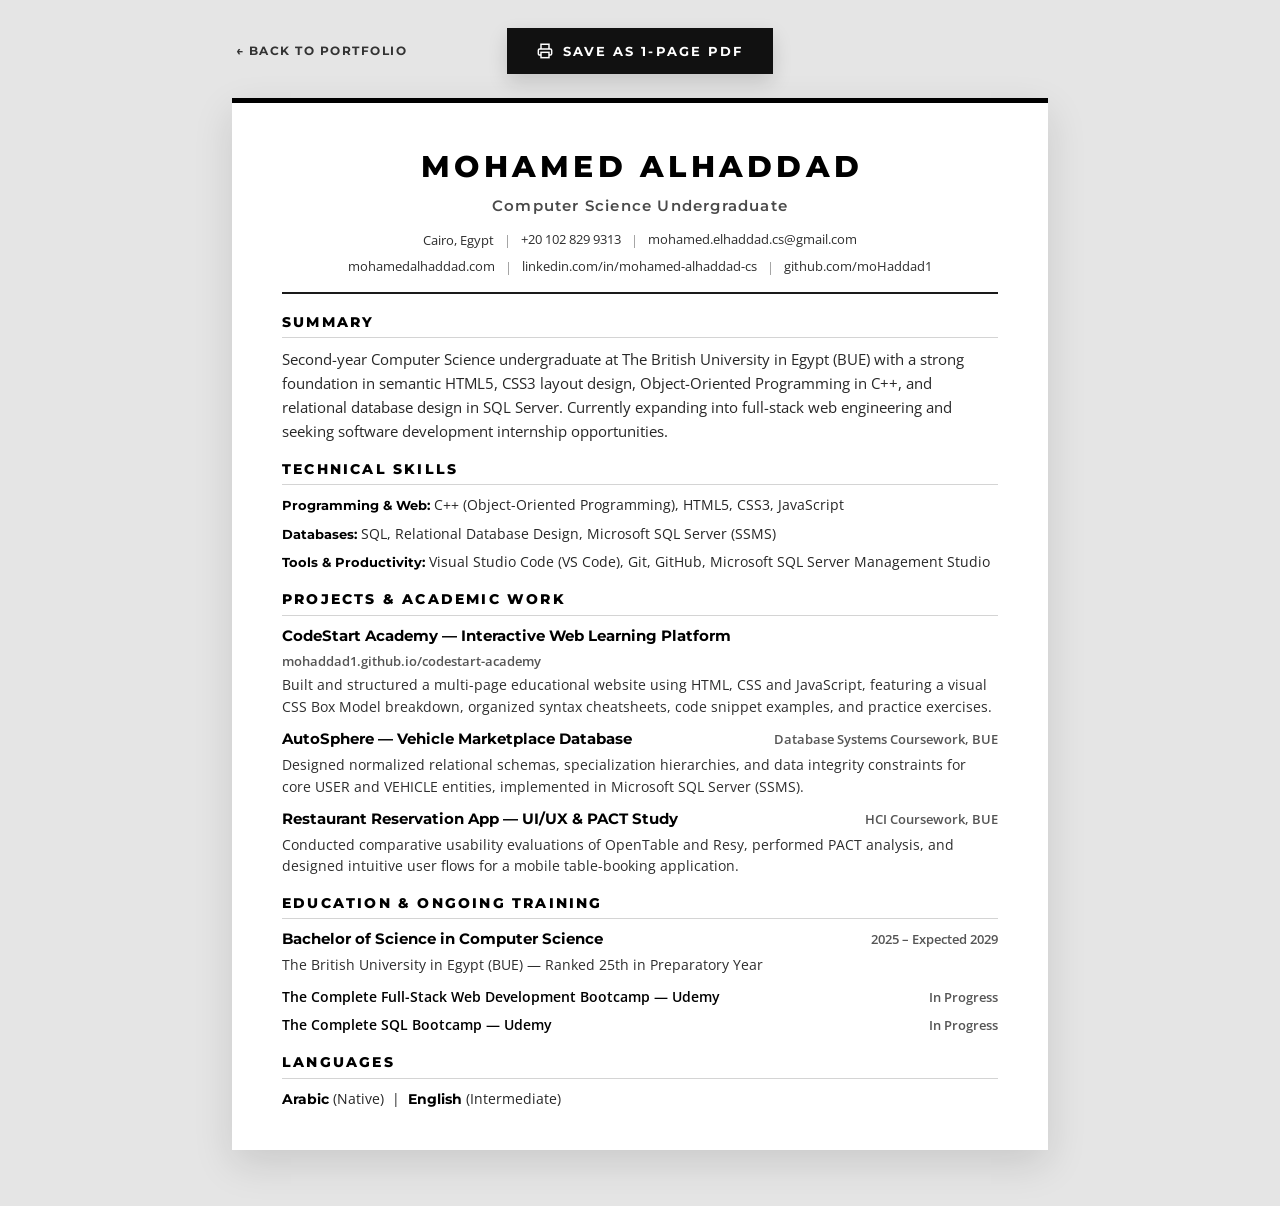
<file: resume.html>
<!DOCTYPE html>
<html lang="en">
<head>
  <meta charset="UTF-8" />
  <meta name="viewport" content="width=device-width, initial-scale=1.0" />
  <meta
    name="description"
    content="Resume of Mohamed Alhaddad — Computer Science Undergraduate at The British University in Egypt (BUE)."
  />
  <meta name="author" content="Mohamed Alhaddad" />
  <title>Mohamed Alhaddad — Resume</title>

  <link rel="icon" type="image/svg+xml" href="favicon.svg" />

  <link rel="preconnect" href="https://fonts.googleapis.com" />
  <link rel="preconnect" href="https://fonts.gstatic.com" crossorigin />
  <link
    href="https://fonts.googleapis.com/css2?family=Montserrat:wght@600;700;800&family=Open+Sans:wght@400;500;600;700&display=swap"
    rel="stylesheet"
  />

  <link rel="stylesheet" href="css/resume.css" />
  <style>
    .resume-contact-rows {
      display: flex;
      flex-direction: column;
      align-items: center;
      gap: 5px;
    }

    .resume-contact-row {
      display: flex;
      flex-wrap: wrap;
      justify-content: center;
      align-items: center;
      gap: 4px 10px;
      font-size: 0.83rem;
      color: #2d2d2d;
    }

    .resume-contact-row a {
      color: inherit;
      text-decoration: none;
      border-bottom: 1px solid transparent;
      transition: border-color 0.2s ease;
    }

    .resume-contact-row a:hover {
      border-bottom-color: #000000;
    }

    .resume-contact-row .contact-sep {
      color: #999999;
      user-select: none;
    }

    @media (min-width: 640px) {
      .resume-contact-row {
        flex-wrap: nowrap;
      }
    }

    @media print {
      .resume-contact-rows {
        gap: 2.5pt;
      }

      .resume-contact-row {
        flex-wrap: nowrap;
        font-size: 8.5pt;
        gap: 0 7pt;
      }

      .resume-contact-row a {
        color: inherit !important;
        text-decoration: none !important;
        border-bottom: none !important;
      }
    }
  </style>
</head>
<body>
  <!-- Screen-Only Action Bar -->
  <div class="resume-toolbar">
    <a href="index.html" class="back-link">&larr; Back to Portfolio</a>
    <button type="button" class="print-btn" id="save-pdf-btn" onclick="window.print()">
      <svg viewBox="0 0 24 24" width="16" height="16" fill="none" stroke="currentColor" stroke-width="2.2" aria-hidden="true">
        <path d="M6 9V2h12v7" />
        <path d="M6 18H4a2 2 0 0 1-2-2v-5a2 2 0 0 1 2-2h16a2 2 0 0 1 2 2v5a2 2 0 0 1-2 2h-2" />
        <rect x="6" y="14" width="12" height="8" />
      </svg>
      <span>SAVE AS 1-PAGE PDF</span>
    </button>
  </div>

  <!-- Crisp 1-Page A4 / Letter Resume Sheet -->
  <main class="resume-sheet" aria-label="Mohamed Alhaddad Resume">
    <header class="resume-header">
      <h1 class="resume-name">MOHAMED ALHADDAD</h1>
      <p class="resume-role">Computer Science Undergraduate</p>
      <div class="resume-contact-rows" aria-label="Contact details">
        <div class="resume-contact-row">
          <span>Cairo, Egypt</span>
          <span class="contact-sep" aria-hidden="true">|</span>
          <a href="tel:+201028299313">+20 102 829 9313</a>
          <span class="contact-sep" aria-hidden="true">|</span>
          <a href="mailto:mohamed.elhaddad.cs@gmail.com">mohamed.elhaddad.cs@gmail.com</a>
        </div>
        <div class="resume-contact-row">
          <a
            href="https://mohamedalhaddad.com"
            target="_blank"
            rel="noopener noreferrer"
          >
            mohamedalhaddad.com
          </a>
          <span class="contact-sep" aria-hidden="true">|</span>
          <a
            href="https://www.linkedin.com/in/mohamed-alhaddad-cs/"
            target="_blank"
            rel="noopener noreferrer"
          >
            linkedin.com/in/mohamed-alhaddad-cs
          </a>
          <span class="contact-sep" aria-hidden="true">|</span>
          <a
            href="https://github.com/moHaddad1"
            target="_blank"
            rel="noopener noreferrer"
          >
            github.com/moHaddad1
          </a>
        </div>
      </div>
    </header>

    <!-- Summary -->
    <section class="resume-section" aria-labelledby="sec-summary">
      <h2 class="resume-section-title" id="sec-summary">Summary</h2>
      <p class="resume-summary">
        Second-year Computer Science undergraduate at The British University in Egypt (BUE) with a strong foundation in semantic HTML5, CSS3 layout design, Object-Oriented Programming in C++, and relational database design in SQL Server. Currently expanding into full-stack web engineering and seeking software development internship opportunities.
      </p>
    </section>

    <!-- Technical Skills -->
    <section class="resume-section" aria-labelledby="sec-skills">
      <h2 class="resume-section-title" id="sec-skills">Technical Skills</h2>
      <ul class="skills-list">
        <li>
          <strong>Programming &amp; Web:</strong> C++ (Object-Oriented Programming), HTML5, CSS3, JavaScript
        </li>
        <li>
          <strong>Databases:</strong> SQL, Relational Database Design, Microsoft SQL Server (SSMS)
        </li>
        <li>
          <strong>Tools &amp; Productivity:</strong> Visual Studio Code (VS Code), Git, GitHub, Microsoft SQL Server Management Studio
        </li>
      </ul>
    </section>

    <!-- Projects & Academic Work -->
    <section class="resume-section" aria-labelledby="sec-projects">
      <h2 class="resume-section-title" id="sec-projects">Projects &amp; Academic Work</h2>

      <article class="resume-entry">
        <div class="entry-header">
          <h3 class="entry-title">CodeStart Academy — Interactive Web Learning Platform</h3>
          <span class="entry-meta">
            <a
              href="https://mohaddad1.github.io/codestart-academy/"
              target="_blank"
              rel="noopener"
              class="entry-meta-link"
            >
              mohaddad1.github.io/codestart-academy
            </a>
          </span>
        </div>
        <p class="entry-desc">
          Built and structured a multi-page educational website using HTML, CSS and JavaScript, featuring a visual CSS Box Model breakdown, organized syntax cheatsheets, code snippet examples, and practice exercises.
        </p>
      </article>

      <article class="resume-entry">
        <div class="entry-header">
          <h3 class="entry-title">AutoSphere — Vehicle Marketplace Database</h3>
          <span class="entry-meta">Database Systems Coursework, BUE</span>
        </div>
        <p class="entry-desc">
          Designed normalized relational schemas, specialization hierarchies, and data integrity constraints for core USER and VEHICLE entities, implemented in Microsoft SQL Server (SSMS).
        </p>
      </article>

      <article class="resume-entry">
        <div class="entry-header">
          <h3 class="entry-title">Restaurant Reservation App — UI/UX &amp; PACT Study</h3>
          <span class="entry-meta">HCI Coursework, BUE</span>
        </div>
        <p class="entry-desc">
          Conducted comparative usability evaluations of OpenTable and Resy, performed PACT analysis, and designed intuitive user flows for a mobile table-booking application.
        </p>
      </article>
    </section>

    <!-- Education & Ongoing Training -->
    <section class="resume-section" aria-labelledby="sec-education">
      <h2 class="resume-section-title" id="sec-education">Education &amp; Ongoing Training</h2>

      <article class="resume-entry">
        <div class="entry-header">
          <h3 class="entry-title">Bachelor of Science in Computer Science</h3>
          <span class="entry-meta">2025 &ndash; Expected 2029</span>
        </div>
        <p class="entry-desc">
          The British University in Egypt (BUE) &mdash; Ranked 25th in Preparatory Year
        </p>
      </article>

      <ul class="training-list">
        <li class="training-item">
          <span class="training-title">The Complete Full-Stack Web Development Bootcamp &mdash; Udemy</span>
          <span class="training-meta">In Progress</span>
        </li>
        <li class="training-item">
          <span class="training-title">The Complete SQL Bootcamp &mdash; Udemy</span>
          <span class="training-meta">In Progress</span>
        </li>
      </ul>
    </section>

    <!-- Languages -->
    <section class="resume-section" aria-labelledby="sec-languages">
      <h2 class="resume-section-title" id="sec-languages">Languages</h2>
      <p class="resume-languages">
        <strong>Arabic</strong> (Native) &nbsp;|&nbsp; <strong>English</strong> (Intermediate)
      </p>
    </section>
  </main>
</body>
</html>
</file>
<file: css/resume.css>
/* ==========================================================================
   RESUME PAGE STYLESHEET — 1-PAGE PRINT-OPTIMIZED A4 / LETTER LAYOUT
   ========================================================================== */

*,
*::before,
*::after {
  box-sizing: border-box;
  margin: 0;
  padding: 0;
}

html {
  font-size: 16px;
}

body {
  font-family: 'Open Sans', -apple-system, BlinkMacSystemFont, sans-serif;
  background-color: #e5e5e5;
  color: #1a1a1a;
  line-height: 1.55;
  min-height: 100vh;
  padding: 28px 20px 56px;
  -webkit-font-smoothing: antialiased;
}

a {
  color: inherit;
  text-decoration: none;
}

/* ================= TOP ACTION TOOLBAR ================= */
.resume-toolbar {
  max-width: 816px;
  margin: 0 auto 24px;
  display: flex;
  align-items: center;
  justify-content: center;
  position: relative;
}

.back-link {
  position: absolute;
  left: 0;
  font-family: 'Montserrat', sans-serif;
  font-size: 0.78rem;
  font-weight: 700;
  letter-spacing: 0.12em;
  text-transform: uppercase;
  color: #333333;
  padding: 8px 4px;
  transition: color 0.2s ease, transform 0.2s ease;
}

.back-link:hover {
  color: #000000;
  transform: translateX(-3px);
}

.print-btn {
  display: inline-flex;
  align-items: center;
  justify-content: center;
  gap: 10px;
  background-color: #111111;
  color: #ffffff;
  border: 2px solid #111111;
  font-family: 'Montserrat', sans-serif;
  font-size: 0.82rem;
  font-weight: 700;
  letter-spacing: 0.16em;
  text-transform: uppercase;
  padding: 13px 28px;
  cursor: pointer;
  box-shadow: 0 8px 20px rgba(0, 0, 0, 0.14);
  transition: background-color 0.22s ease, color 0.22s ease, transform 0.22s ease, box-shadow 0.22s ease;
}

.print-btn:hover {
  background-color: #000000;
  transform: translateY(-2px);
  box-shadow: 0 12px 26px rgba(0, 0, 0, 0.22);
}

.print-btn:focus-visible,
.back-link:focus-visible,
.resume-sheet a:focus-visible {
  outline: 2px solid #000000;
  outline-offset: 3px;
}

/* ================= CRISP A4 / LETTER RESUME SHEET ================= */
.resume-sheet {
  max-width: 816px;
  margin: 0 auto;
  background-color: #ffffff;
  padding: 40px 50px;
  box-shadow: 0 14px 38px rgba(0, 0, 0, 0.12);
  border-top: 5px solid #000000;
}

/* Header */
.resume-header {
  text-align: center;
  padding-bottom: 14px;
  margin-bottom: 18px;
  border-bottom: 2px solid #1a1a1a;
}

.resume-name {
  font-family: 'Montserrat', sans-serif;
  font-size: 1.9rem;
  font-weight: 800;
  letter-spacing: 0.14em;
  text-indent: 0.14em;
  color: #000000;
  margin-bottom: 4px;
}

.resume-role {
  font-family: 'Montserrat', sans-serif;
  font-size: 0.94rem;
  font-weight: 600;
  letter-spacing: 0.08em;
  color: #4a4a4a;
  margin-bottom: 12px;
}

.resume-contact-line {
  display: flex;
  flex-wrap: wrap;
  justify-content: center;
  align-items: center;
  gap: 4px 7px;
  font-size: 0.78rem;
  color: #2d2d2d;
}

.resume-contact-line a {
  border-bottom: 1px solid transparent;
  transition: border-color 0.2s ease;
}

.resume-contact-line a:hover {
  border-bottom-color: #000000;
}

.contact-sep {
  color: #888888;
}

/* Sections */
.resume-section {
  margin-bottom: 16px;
}

.resume-section:last-child {
  margin-bottom: 0;
}

.resume-section-title {
  font-family: 'Montserrat', sans-serif;
  font-size: 0.86rem;
  font-weight: 800;
  letter-spacing: 0.16em;
  text-transform: uppercase;
  color: #000000;
  padding-bottom: 4px;
  margin-bottom: 9px;
  border-bottom: 1.5px solid #d4d4d4;
}

.resume-summary {
  font-size: 0.91rem;
  line-height: 1.65;
  color: #262626;
}

/* Technical Skills List */
.skills-list {
  list-style: none;
  display: flex;
  flex-direction: column;
  gap: 6px;
  font-size: 0.9rem;
  color: #262626;
}

.skills-list strong {
  font-family: 'Montserrat', sans-serif;
  font-size: 0.84rem;
  font-weight: 700;
  color: #000000;
}

/* Projects & Education Entries */
.resume-entry {
  margin-bottom: 11px;
}

.resume-entry:last-child {
  margin-bottom: 0;
}

.entry-header {
  display: flex;
  justify-content: space-between;
  align-items: baseline;
  flex-wrap: wrap;
  gap: 4px 14px;
  margin-bottom: 3px;
}

.entry-title {
  font-family: 'Montserrat', sans-serif;
  font-size: 0.91rem;
  font-weight: 700;
  color: #000000;
}

.entry-meta {
  font-size: 0.81rem;
  font-weight: 600;
  color: #555555;
}

.entry-meta a,
.entry-meta-link {
  color: inherit;
  text-decoration: none;
  border-bottom: 1px solid transparent;
  transition: border-color 0.2s ease, color 0.2s ease;
}

.entry-meta a:hover,
.entry-meta-link:hover {
  color: #000000;
  border-bottom-color: #000000;
}

.entry-desc {
  font-size: 0.87rem;
  line-height: 1.55;
  color: #2d2d2d;
}

.entry-bullets {
  margin-left: 18px;
  font-size: 0.89rem;
  line-height: 1.6;
  color: #2d2d2d;
}

.entry-bullets li + li {
  margin-top: 3px;
}

.training-list {
  list-style: none;
  margin-top: 10px;
  display: flex;
  flex-direction: column;
  gap: 6px;
}

.training-item {
  display: flex;
  justify-content: space-between;
  align-items: baseline;
  flex-wrap: wrap;
  gap: 4px 12px;
  font-size: 0.89rem;
  color: #262626;
}

.training-title {
  font-weight: 600;
  color: #000000;
}

.training-meta {
  font-size: 0.83rem;
  color: #555555;
  font-weight: 600;
}

/* Languages */
.resume-languages {
  font-size: 0.9rem;
  color: #262626;
}

.resume-languages strong {
  font-family: 'Montserrat', sans-serif;
  font-size: 0.85rem;
  color: #000000;
}

/* ================= MOBILE RESPONSIVE ================= */
@media (max-width: 720px) {
  body {
    padding: 18px 12px 36px;
  }

  .resume-toolbar {
    flex-direction: column;
    gap: 12px;
  }

  .back-link {
    position: static;
  }

  .resume-sheet {
    padding: 28px 22px;
  }

  .resume-name {
    font-size: 1.4rem;
    letter-spacing: 0.1em;
    text-indent: 0.1em;
  }
}

/* ================= STRICT 1-PAGE PRINT / PDF STYLES ================= */
@page {
  margin: 0.35in 0.4in;
  size: auto;
}

@media print {
  html,
  body {
    background: #ffffff !important;
    padding: 0 !important;
    margin: 0 !important;
    min-height: auto !important;
    color: #000000 !important;
    -webkit-print-color-adjust: exact;
    print-color-adjust: exact;
  }

  .resume-toolbar {
    display: none !important;
  }

  .resume-sheet {
    max-width: 100% !important;
    width: 100% !important;
    margin: 0 !important;
    padding: 0 !important;
    box-shadow: none !important;
    border-top: none !important;
  }

  .resume-header {
    padding-bottom: 7pt;
    margin-bottom: 9pt;
    border-bottom: 1.5pt solid #000000;
  }

  .resume-name {
    font-size: 16.5pt;
    margin-bottom: 2pt;
  }

  .resume-role {
    font-size: 9pt;
    margin-bottom: 4.5pt;
  }

  .resume-contact-line {
    font-size: 8.5pt;
    gap: 3pt 6pt;
  }

  .resume-section {
    margin-bottom: 8.5pt;
    break-inside: avoid;
    page-break-inside: avoid;
  }

  .resume-section-title {
    font-size: 8.6pt;
    padding-bottom: 2pt;
    margin-bottom: 4.5pt;
  }

  .resume-summary,
  .skills-list,
  .entry-desc,
  .entry-bullets,
  .training-item,
  .resume-languages {
    font-size: 8.8pt;
    line-height: 1.38;
  }

  .entry-header {
    margin-bottom: 1.5pt;
  }

  .entry-title {
    font-size: 9pt;
  }

  .entry-meta,
  .training-meta {
    font-size: 8.2pt;
  }

  .entry-meta a,
  .entry-meta-link {
    color: inherit !important;
    text-decoration: none !important;
    border-bottom: none !important;
  }

  .resume-entry {
    margin-bottom: 6pt;
    break-inside: avoid;
    page-break-inside: avoid;
  }

  .skills-list,
  .training-list {
    gap: 2.5pt;
  }

  .training-list {
    margin-top: 5pt;
  }
}
</file>
